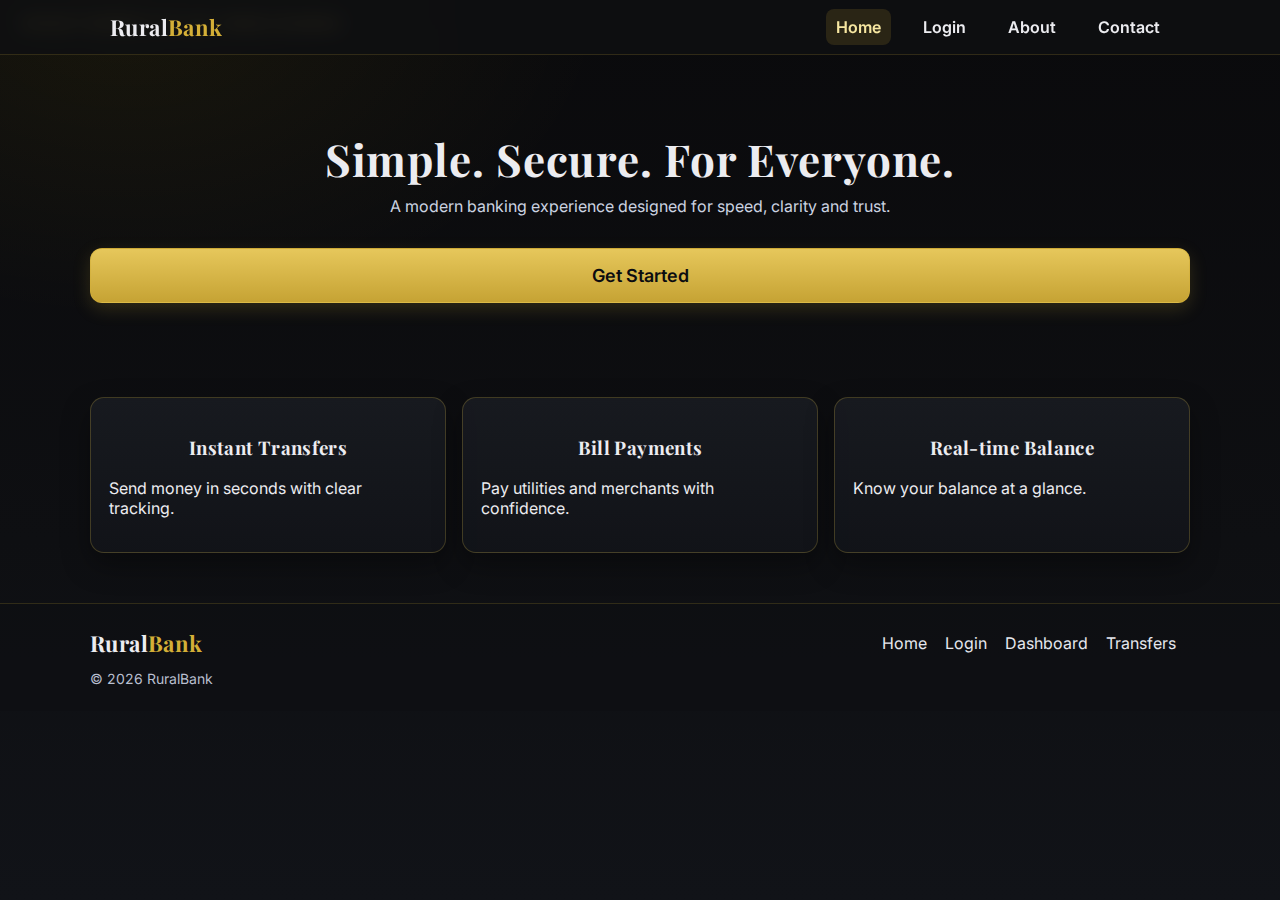
<file: docs/index.html>
<!DOCTYPE html>
<html lang="en">

<head>
    <meta charset="UTF-8" />
    <meta name="viewport" content="width=device-width, initial-scale=1.0" />
    <title>Welcome | Rural Banking</title>
    <link rel="stylesheet" href="style.css" />
</head>

<body>
    <header class="home-nav">
        <div class="home-nav__inner">
            <div class="home-brand">Rural<span>Bank</span></div>
            <nav class="home-menu">
                <a href="index.html" class="active">Home</a>
                <a href="login.html">Login</a>
                <a href="#">About</a>
                <a href="#">Contact</a>
            </nav>
        </div>
    </header>
    <main class="home-hero">
        <div class="home-hero__inner">
            <h1 class="home-hero__title">Simple. Secure. For Everyone.</h1>
            <p class="home-hero__subtitle">A modern banking experience designed for speed, clarity and trust.</p>
            <div class="home-hero__actions">
                <a class="btn primary" href="login.html">Get Started</a>
            </div>
        </div>
    </main>
    <section class="home-features">
        <div class="home-features__grid">
            <article class="home-card">
                <h3>Instant Transfers</h3>
                <p>Send money in seconds with clear tracking.</p>
            </article>
            <article class="home-card">
                <h3>Bill Payments</h3>
                <p>Pay utilities and merchants with confidence.</p>
            </article>
            <article class="home-card">
                <h3>Real-time Balance</h3>
                <p>Know your balance at a glance.</p>
            </article>
        </div>
    </section>
    <footer class="home-footer">
        <div class="home-footer__inner">
            <div class="home-brand">Rural<span>Bank</span></div>
            <div class="home-footer__links">
                <a href="index.html">Home</a>
                <a href="login.html">Login</a>
                <a href="dashboard.html">Dashboard</a>
                <a href="transaction.html">Transfers</a>
            </div>
            <div class="home-footer__copy">© <span id="year-docs"></span> RuralBank</div>
        </div>
    </footer>
    <script>document.getElementById('year-docs').textContent = new Date().getFullYear();</script>
</body>

</html>
</file>
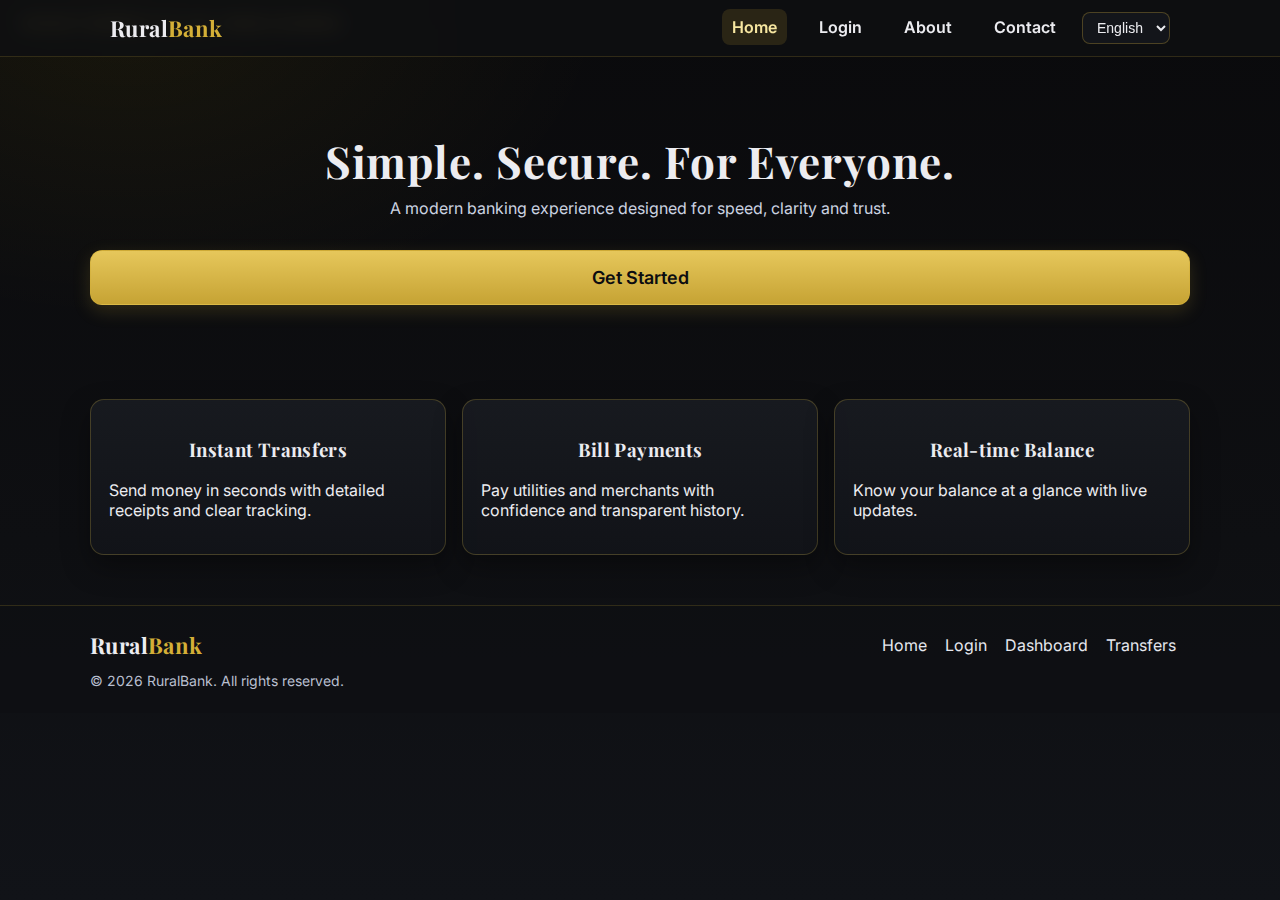
<file: frontend/index.html>
<!DOCTYPE html>
<html lang="en">

<head>
    <meta charset="UTF-8" />
    <meta name="viewport" content="width=device-width, initial-scale=1.0" />
    <title>Welcome | Rural Banking</title>
    <link rel="stylesheet" href="style.css" />
    <script src="languages.js"></script>
</head>

<body>
    <!-- Top Navigation -->
    <header class="home-nav">
        <div class="home-nav__inner">
            <div class="home-brand">Rural<span>Bank</span></div>
            <nav class="home-menu">
                <a href="index.html" class="active" data-translate="home">Home</a>
                <a href="login.html" data-translate="login">Login</a>
                <a href="about.html" data-translate="about">About</a>
                <a href="contact.html" data-translate="contact">Contact</a>
                <select id="languageSelect" onchange="setLanguage(this.value)" class="lang-selector">
                    <option value="en">English</option>
                    <option value="hi">हिन्दी</option>
                    <option value="te">తెలుగు</option>
                    <option value="kn">ಕನ್ನಡ</option>
                </select>
            </nav>
        </div>
    </header>

    <!-- Hero -->
    <main class="home-hero">
        <div class="home-hero__inner">
            <h1 class="home-hero__title" data-translate="heroTitle">Simple. Secure. For Everyone.</h1>
            <p class="home-hero__subtitle" data-translate="heroSubtitle">A modern banking experience designed for speed,
                clarity and trust.</p>
            <div class="home-hero__actions">
                <a class="btn primary" href="login.html" data-translate="getStarted">Get Started</a>
            </div>
        </div>
    </main>

    <!-- Feature cards -->
    <section class="home-features">
        <div class="home-features__grid">
            <article class="home-card">
                <h3 data-translate="instantTransfers">Instant Transfers</h3>
                <p data-translate="instantTransfersDesc">Send money in seconds with detailed receipts and clear
                    tracking.</p>
            </article>
            <article class="home-card">
                <h3 data-translate="billPayments">Bill Payments</h3>
                <p data-translate="billPaymentsDesc">Pay utilities and merchants with confidence and transparent
                    history.</p>
            </article>
            <article class="home-card">
                <h3 data-translate="realtimeBalance">Real-time Balance</h3>
                <p data-translate="realtimeBalanceDesc">Know your balance at a glance with live updates.</p>
            </article>
        </div>
    </section>

    <!-- Footer -->
    <footer class="home-footer">
        <div class="home-footer__inner">
            <div class="home-brand">Rural<span>Bank</span></div>
            <div class="home-footer__links">
                <a href="index.html" data-translate="home">Home</a>
                <a href="login.html" data-translate="login">Login</a>
                <a href="dashboard.html" data-translate="dashboard">Dashboard</a>
                <a href="transaction.html" data-translate="transfers">Transfers</a>
            </div>
            <div class="home-footer__copy">© <span id="year"></span> <span data-translate="copyright">RuralBank. All
                    rights reserved.</span></div>
        </div>
    </footer>

    <script>
        document.getElementById('year').textContent = new Date().getFullYear();
    </script>
</body>

</html>
</file>
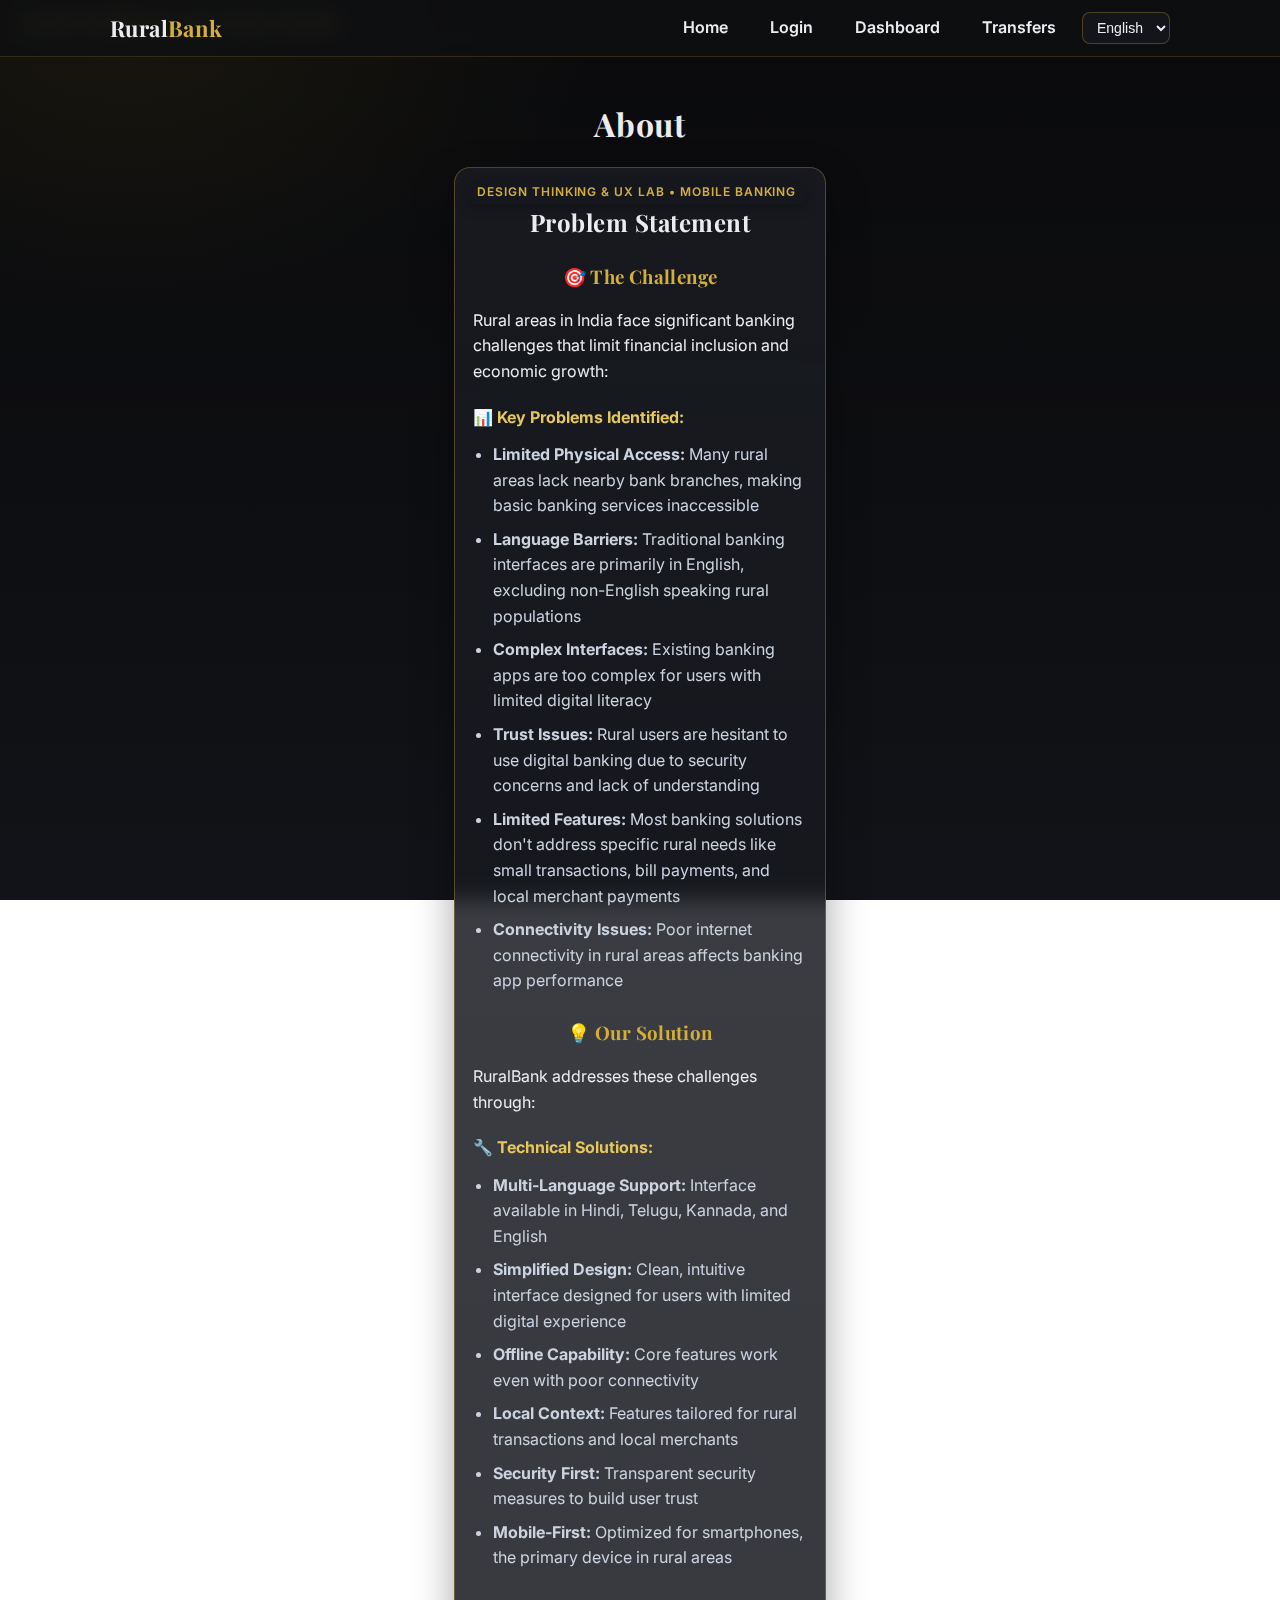
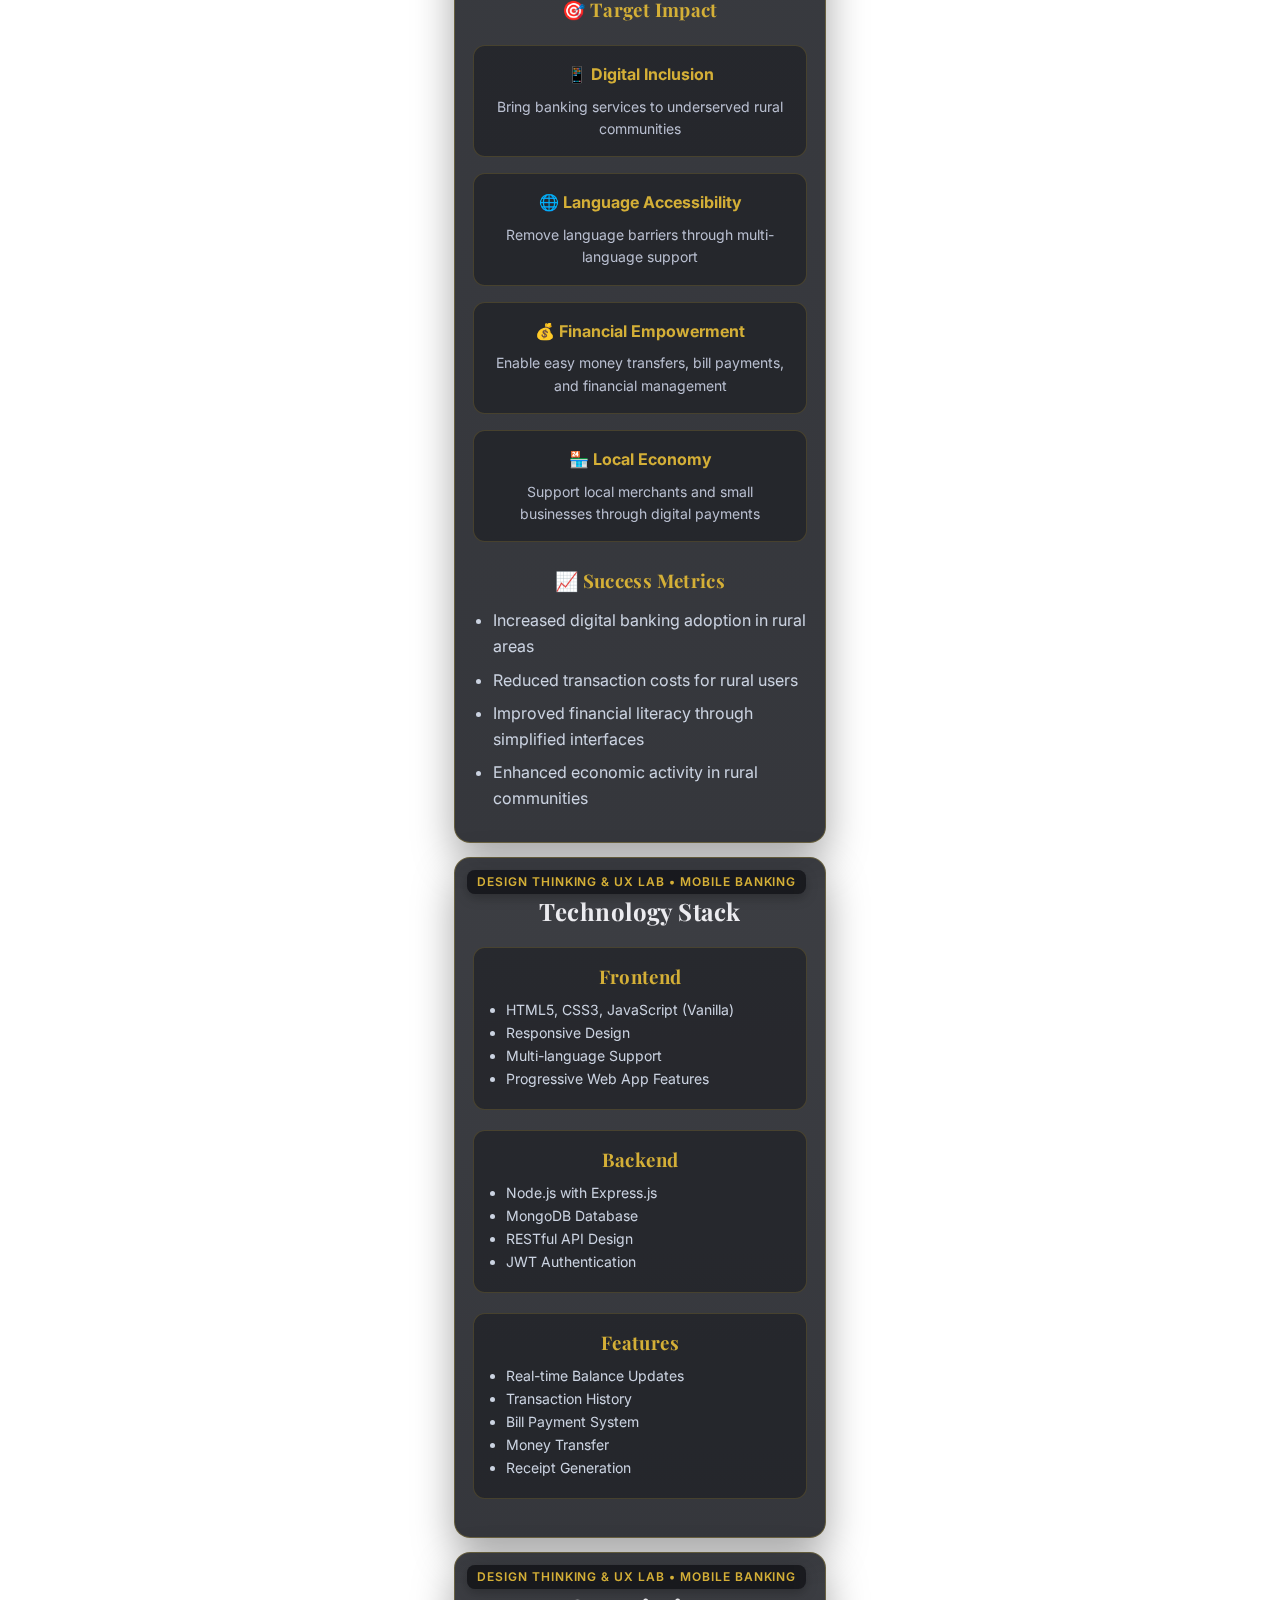
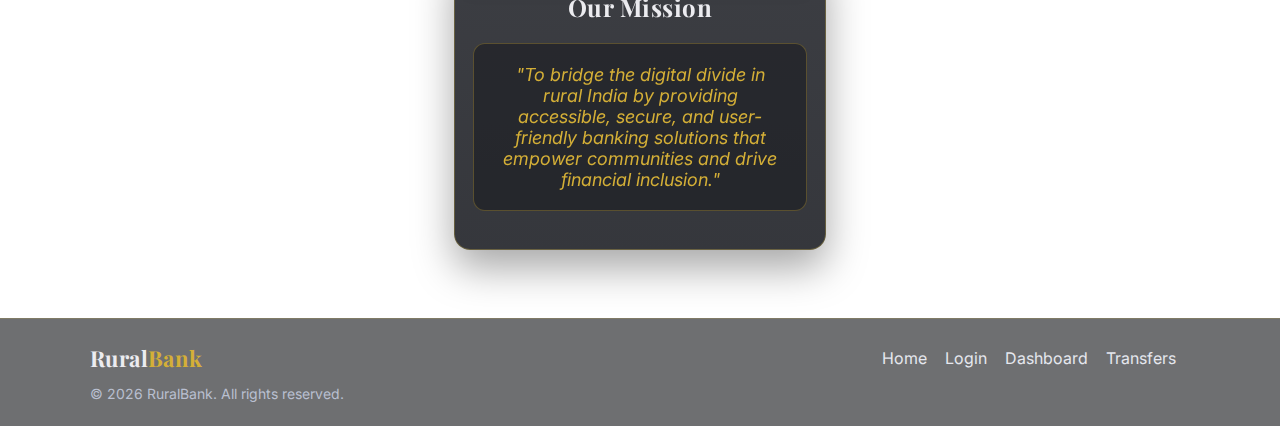
<file: frontend/about.html>
<!DOCTYPE html>
<html lang="en">

<head>
    <meta charset="UTF-8" />
    <meta name="viewport" content="width=device-width, initial-scale=1.0" />
    <title>About | Rural Banking</title>
    <link rel="stylesheet" href="style.css" />
    <script src="languages.js"></script>
</head>

<body>
    <header class="home-nav">
        <div class="home-nav__inner">
            <div class="home-brand">Rural<span>Bank</span></div>
            <nav class="home-menu">
                <a href="index.html" data-translate="home">Home</a>
                <a href="login.html" data-translate="login">Login</a>
                <a href="dashboard.html" data-translate="dashboard">Dashboard</a>
                <a href="transaction.html" data-translate="transfers">Transfers</a>
                <select id="languageSelect" onchange="setLanguage(this.value)" class="lang-selector">
                    <option value="en">English</option>
                    <option value="hi">हिन्दी</option>
                    <option value="te">తెలుగు</option>
                    <option value="kn">ಕನ್ನಡ</option>
                </select>
            </nav>
        </div>
    </header>

    <main class="container">
        <h1 data-translate="about">About Rural Banking</h1>

        <div class="card">
            <h2>Problem Statement</h2>
            <div class="problem-content">
                <h3>🎯 The Challenge</h3>
                <p>Rural areas in India face significant banking challenges that limit financial inclusion and economic
                    growth:</p>

                <h4>📊 Key Problems Identified:</h4>
                <ul class="problem-list">
                    <li><strong>Limited Physical Access:</strong> Many rural areas lack nearby bank branches, making
                        basic banking services inaccessible</li>
                    <li><strong>Language Barriers:</strong> Traditional banking interfaces are primarily in English,
                        excluding non-English speaking rural populations</li>
                    <li><strong>Complex Interfaces:</strong> Existing banking apps are too complex for users with
                        limited digital literacy</li>
                    <li><strong>Trust Issues:</strong> Rural users are hesitant to use digital banking due to security
                        concerns and lack of understanding</li>
                    <li><strong>Limited Features:</strong> Most banking solutions don't address specific rural needs
                        like small transactions, bill payments, and local merchant payments</li>
                    <li><strong>Connectivity Issues:</strong> Poor internet connectivity in rural areas affects banking
                        app performance</li>
                </ul>

                <h3>💡 Our Solution</h3>
                <p>RuralBank addresses these challenges through:</p>

                <h4>🔧 Technical Solutions:</h4>
                <ul class="solution-list">
                    <li><strong>Multi-Language Support:</strong> Interface available in Hindi, Telugu, Kannada, and
                        English</li>
                    <li><strong>Simplified Design:</strong> Clean, intuitive interface designed for users with limited
                        digital experience</li>
                    <li><strong>Offline Capability:</strong> Core features work even with poor connectivity</li>
                    <li><strong>Local Context:</strong> Features tailored for rural transactions and local merchants
                    </li>
                    <li><strong>Security First:</strong> Transparent security measures to build user trust</li>
                    <li><strong>Mobile-First:</strong> Optimized for smartphones, the primary device in rural areas</li>
                </ul>

                <h3>🎯 Target Impact</h3>
                <div class="impact-grid">
                    <div class="impact-item">
                        <h4>📱 Digital Inclusion</h4>
                        <p>Bring banking services to underserved rural communities</p>
                    </div>
                    <div class="impact-item">
                        <h4>🌐 Language Accessibility</h4>
                        <p>Remove language barriers through multi-language support</p>
                    </div>
                    <div class="impact-item">
                        <h4>💰 Financial Empowerment</h4>
                        <p>Enable easy money transfers, bill payments, and financial management</p>
                    </div>
                    <div class="impact-item">
                        <h4>🏪 Local Economy</h4>
                        <p>Support local merchants and small businesses through digital payments</p>
                    </div>
                </div>

                <h3>📈 Success Metrics</h3>
                <ul class="metrics-list">
                    <li>Increased digital banking adoption in rural areas</li>
                    <li>Reduced transaction costs for rural users</li>
                    <li>Improved financial literacy through simplified interfaces</li>
                    <li>Enhanced economic activity in rural communities</li>
                </ul>
            </div>
        </div>

        <div class="card">
            <h2>Technology Stack</h2>
            <div class="tech-stack">
                <div class="tech-category">
                    <h3>Frontend</h3>
                    <ul>
                        <li>HTML5, CSS3, JavaScript (Vanilla)</li>
                        <li>Responsive Design</li>
                        <li>Multi-language Support</li>
                        <li>Progressive Web App Features</li>
                    </ul>
                </div>
                <div class="tech-category">
                    <h3>Backend</h3>
                    <ul>
                        <li>Node.js with Express.js</li>
                        <li>MongoDB Database</li>
                        <li>RESTful API Design</li>
                        <li>JWT Authentication</li>
                    </ul>
                </div>
                <div class="tech-category">
                    <h3>Features</h3>
                    <ul>
                        <li>Real-time Balance Updates</li>
                        <li>Transaction History</li>
                        <li>Bill Payment System</li>
                        <li>Money Transfer</li>
                        <li>Receipt Generation</li>
                    </ul>
                </div>
            </div>
        </div>

        <div class="card">
            <h2>Our Mission</h2>
            <p class="mission-statement">
                "To bridge the digital divide in rural India by providing accessible, secure, and user-friendly banking
                solutions that empower communities and drive financial inclusion."
            </p>
        </div>
    </main>

    <footer class="home-footer">
        <div class="home-footer__inner">
            <div class="home-brand">Rural<span>Bank</span></div>
            <div class="home-footer__links">
                <a href="index.html" data-translate="home">Home</a>
                <a href="login.html" data-translate="login">Login</a>
                <a href="dashboard.html" data-translate="dashboard">Dashboard</a>
                <a href="transaction.html" data-translate="transfers">Transfers</a>
            </div>
            <div class="home-footer__copy">© <span id="year-about"></span> <span
                    data-translate="copyright">RuralBank</span></div>
        </div>
    </footer>

    <script>
        document.getElementById('year-about').textContent = new Date().getFullYear();
    </script>
</body>

</html>
</file>
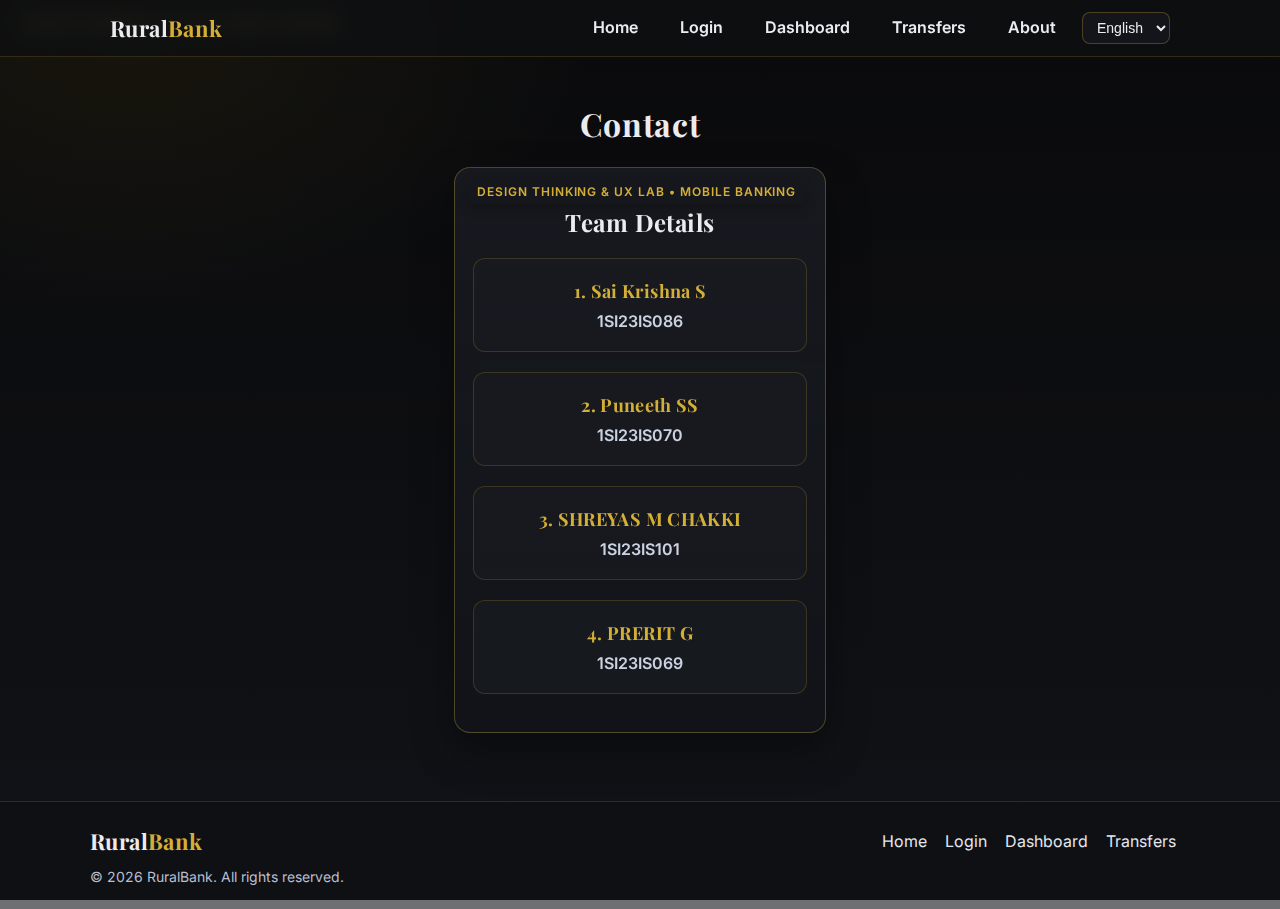
<file: frontend/contact.html>
<!DOCTYPE html>
<html lang="en">

<head>
    <meta charset="UTF-8" />
    <meta name="viewport" content="width=device-width, initial-scale=1.0" />
    <title>Contact | Rural Banking</title>
    <link rel="stylesheet" href="style.css" />
    <script src="languages.js"></script>
</head>

<body>
    <header class="home-nav">
        <div class="home-nav__inner">
            <div class="home-brand">Rural<span>Bank</span></div>
            <nav class="home-menu">
                <a href="index.html" data-translate="home">Home</a>
                <a href="login.html" data-translate="login">Login</a>
                <a href="dashboard.html" data-translate="dashboard">Dashboard</a>
                <a href="transaction.html" data-translate="transfers">Transfers</a>
                <a href="about.html" data-translate="about">About</a>
                <select id="languageSelect" onchange="setLanguage(this.value)" class="lang-selector">
                    <option value="en">English</option>
                    <option value="hi">हिन्दी</option>
                    <option value="te">తెలుగు</option>
                    <option value="kn">ಕನ್ನಡ</option>
                </select>
            </nav>
        </div>
    </header>

    <main class="container">
        <h1 data-translate="contact">Contact</h1>

        <div class="card">
            <h2>Team Details</h2>
            <div class="team-grid">
                <div class="team-member">
                    <h3>1. Sai Krishna S</h3>
                    <p class="usn">1SI23IS086</p>
                </div>

                <div class="team-member">
                    <h3>2. Puneeth SS</h3>
                    <p class="usn">1SI23IS070</p>
                </div>

                <div class="team-member">
                    <h3>3. SHREYAS M CHAKKI</h3>
                    <p class="usn">1SI23IS101</p>
                </div>

                <div class="team-member">
                    <h3>4. PRERIT G</h3>
                    <p class="usn">1SI23IS069</p>
                </div>
            </div>
        </div>
    </main>

    <footer class="home-footer">
        <div class="home-footer__inner">
            <div class="home-brand">Rural<span>Bank</span></div>
            <div class="home-footer__links">
                <a href="index.html" data-translate="home">Home</a>
                <a href="login.html" data-translate="login">Login</a>
                <a href="dashboard.html" data-translate="dashboard">Dashboard</a>
                <a href="transaction.html" data-translate="transfers">Transfers</a>
            </div>
            <div class="home-footer__copy">© <span id="year-contact"></span> <span
                    data-translate="copyright">RuralBank</span></div>
        </div>
    </footer>

    <script>
        document.getElementById('year-contact').textContent = new Date().getFullYear();
    </script>
</body>

</html>
</file>
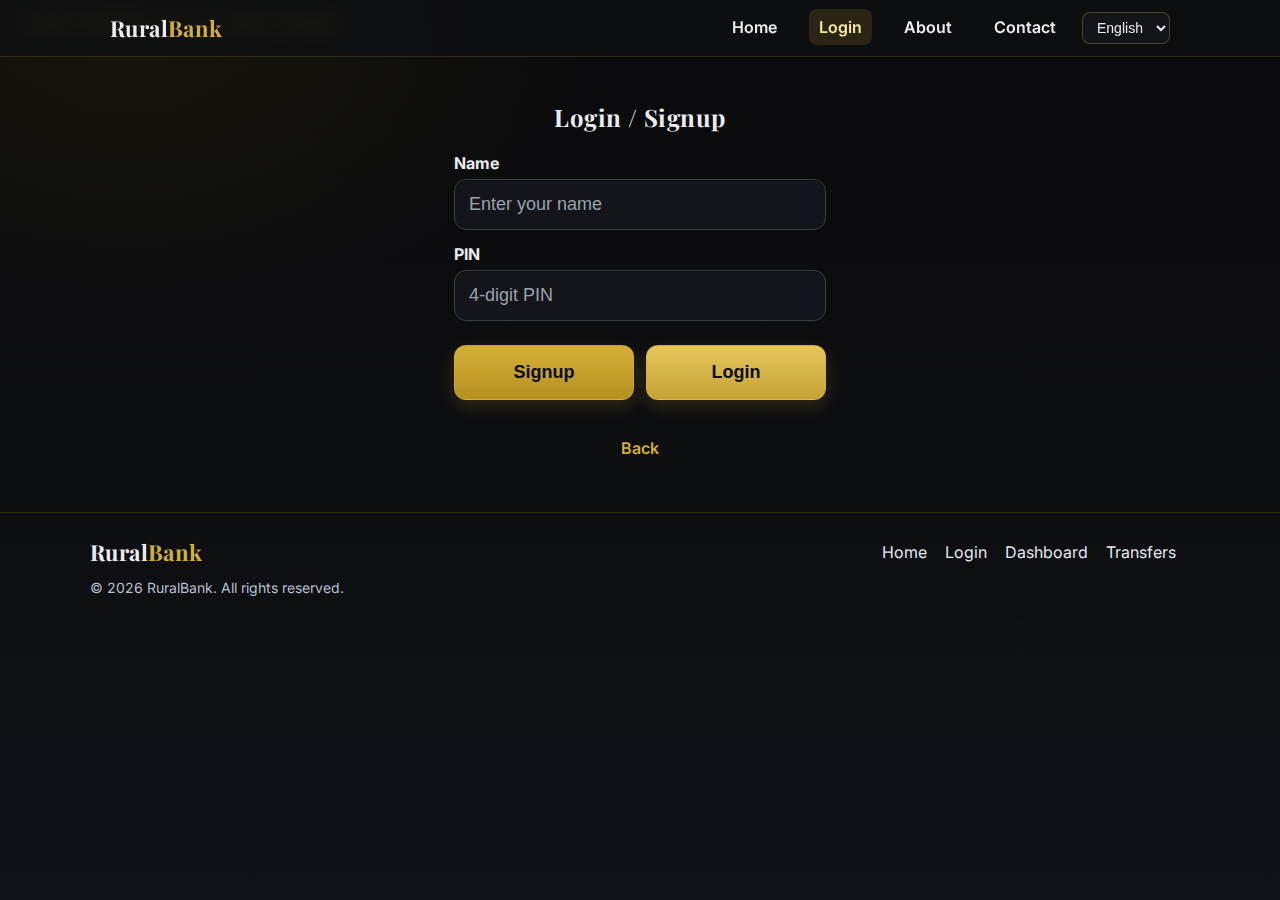
<file: frontend/dashboard.html>
<!DOCTYPE html>
<html lang="en">

<head>
    <meta charset="UTF-8" />
    <meta name="viewport" content="width=device-width, initial-scale=1.0" />
    <title>Dashboard | Rural Banking</title>
    <link rel="stylesheet" href="style.css" />
    <script src="languages.js"></script>
</head>

<body onload="loadDashboard()">
    <header class="home-nav">
        <div class="home-nav__inner">
            <div class="home-brand">Rural<span>Bank</span></div>
            <nav class="home-menu">
                <a href="index.html" data-translate="home">Home</a>
                <a href="login.html" data-translate="login">Login</a>
                <a href="dashboard.html" class="active" data-translate="dashboard">Dashboard</a>
                <a href="about.html" data-translate="about">About</a>
                <a href="contact.html" data-translate="contact">Contact</a>
                <a href="transaction.html" data-translate="transfers">Transfers</a>
                <select id="languageSelect" onchange="setLanguage(this.value)" class="lang-selector">
                    <option value="en">English</option>
                    <option value="hi">हिन्दी</option>
                    <option value="te">తెలుగు</option>
                    <option value="kn">ಕನ್ನಡ</option>
                </select>
            </nav>
        </div>
    </header>
    <div class="container" id="dashboardApp" style="display:none">
        <h2 data-translate="dashboard">Dashboard</h2>
        <div id="userInfo"></div>
        <div class="card">
            <h3 data-translate="balance">Balance</h3>
            <p id="balance">--</p>
        </div>
        <div class="grid">
            <a class="btn" href="#" onclick="refreshBalance()" data-translate="balance">Balance</a>
            <a class="btn" href="transaction.html?type=transfer" data-translate="transfer">Transfer</a>
            <a class="btn" href="transaction.html?type=bill" data-translate="bills">Bills</a>
            <a class="btn" href="#" onclick="loadStatement()" data-translate="miniStatement">Mini Statement</a>
        </div>
        <ul id="statement"></ul>

        <!-- Transaction History Section -->
        <div class="card">
            <h3 data-translate="transactionHistory">Transaction History</h3>
            <button class="btn" onclick="loadAllTransactions()" data-translate="loadAllTransactions">Load All
                Transactions</button>
            <ul id="allTransactions"></ul>
        </div>

        <!-- Transaction Lookup Section -->
        <div class="card">
            <h3 data-translate="lookupTransaction">Lookup Transaction by ID</h3>
            <input type="text" id="transactionId" data-translate="transactionIdPlaceholder"
                placeholder="Enter Transaction ID" />
            <button class="btn primary" onclick="lookupTransaction()" data-translate="lookup">Lookup</button>
            <div id="transactionDetails"></div>
        </div>
        <a class="link" href="#" onclick="logout()" data-translate="logout">Logout</a>
    </div>
    <footer class="home-footer">
        <div class="home-footer__inner">
            <div class="home-brand">Rural<span>Bank</span></div>
            <div class="home-footer__links">
                <a href="index.html" data-translate="home">Home</a>
                <a href="login.html" data-translate="login">Login</a>
                <a href="dashboard.html" data-translate="dashboard">Dashboard</a>
                <a href="transaction.html" data-translate="transfers">Transfers</a>
            </div>
            <div class="home-footer__copy">© <span id="year-dash"></span> <span
                    data-translate="copyright">RuralBank</span></div>
        </div>
    </footer>
    <script>document.getElementById('year-dash').textContent = new Date().getFullYear();</script>
    <script src="script.js"></script>
</body>

</html>
</file>
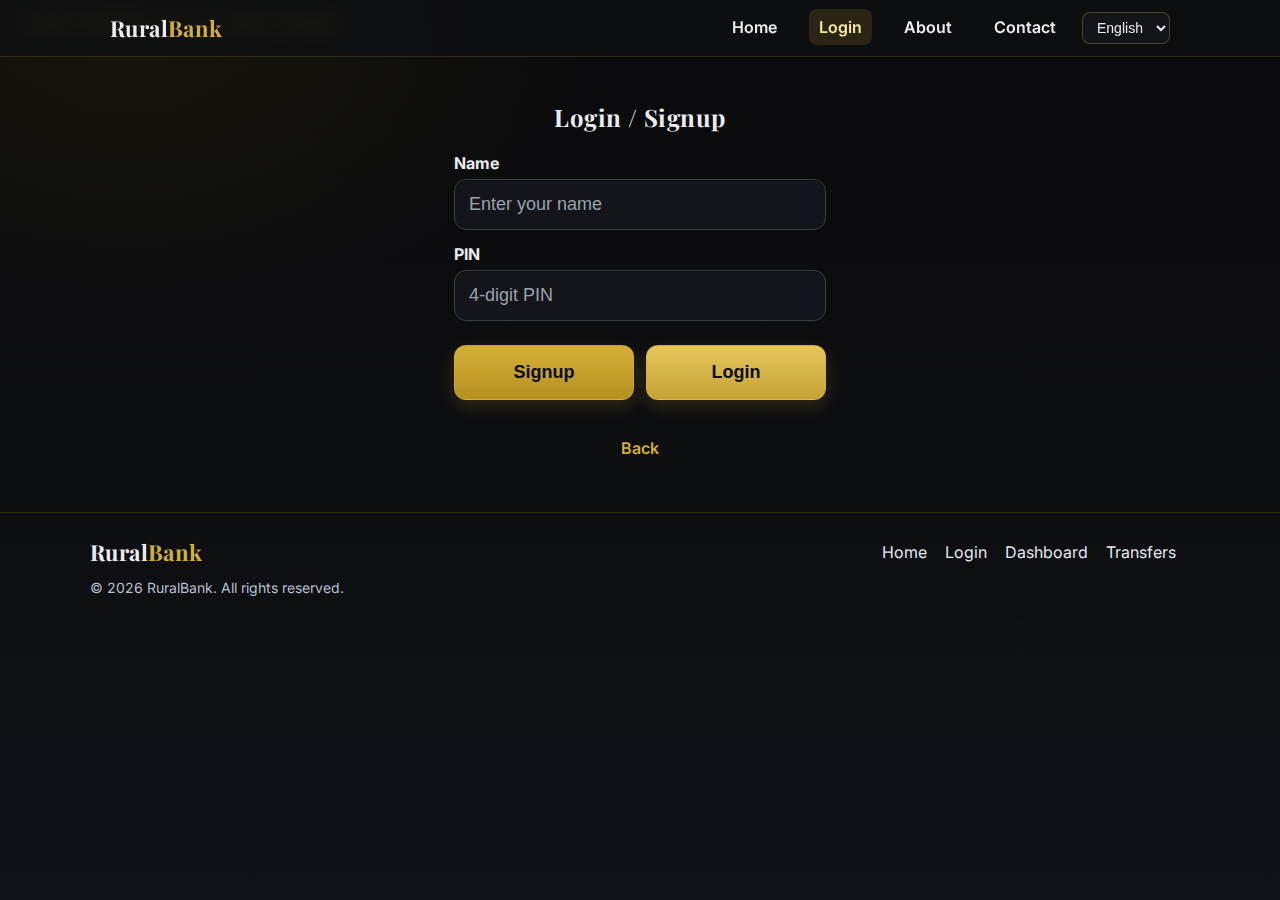
<file: frontend/login.html>
<!DOCTYPE html>
<html lang="en">

<head>
    <meta charset="UTF-8" />
    <meta name="viewport" content="width=device-width, initial-scale=1.0" />
    <title>Login | Rural Banking</title>
    <link rel="stylesheet" href="style.css" />
    <script src="languages.js"></script>
</head>

<body>
    <header class="home-nav">
        <div class="home-nav__inner">
            <div class="home-brand">Rural<span>Bank</span></div>
            <nav class="home-menu">
                <a href="index.html" data-translate="home">Home</a>
                <a href="login.html" class="active" data-translate="login">Login</a>
                <a href="about.html" data-translate="about">About</a>
                <a href="contact.html" data-translate="contact">Contact</a>
                <select id="languageSelect" onchange="setLanguage(this.value)" class="lang-selector">
                    <option value="en">English</option>
                    <option value="hi">हिन्दी</option>
                    <option value="te">తెలుగు</option>
                    <option value="kn">ಕನ್ನಡ</option>
                </select>
            </nav>
        </div>
    </header>
    <div class="container">
        <h2 data-translate="loginSignup">Login / Signup</h2>
        <form id="authForm">
            <label data-translate="name">Name</label>
            <input type="text" id="name" data-translate="namePlaceholder" placeholder="Enter your name" required />
            <label data-translate="pin">PIN</label>
            <input type="password" id="pin" data-translate="pinPlaceholder" placeholder="4-digit PIN" minlength="4"
                maxlength="6" required />
            <div class="row">
                <button type="button" class="btn" onclick="signup()" data-translate="signup">Signup</button>
                <button type="button" class="btn primary" onclick="login()" data-translate="login">Login</button>
            </div>
        </form>
        <p id="message"></p>
        <a class="link" href="index.html" data-translate="back">Back</a>
    </div>
    <footer class="home-footer">
        <div class="home-footer__inner">
            <div class="home-brand">Rural<span>Bank</span></div>
            <div class="home-footer__links">
                <a href="index.html" data-translate="home">Home</a>
                <a href="login.html" data-translate="login">Login</a>
                <a href="dashboard.html" data-translate="dashboard">Dashboard</a>
                <a href="transaction.html" data-translate="transfers">Transfers</a>
            </div>
            <div class="home-footer__copy">© <span id="year-login"></span> <span
                    data-translate="copyright">RuralBank</span></div>
        </div>
    </footer>
    <script>
        document.getElementById('year-login').textContent = new Date().getFullYear();
    </script>
    <script src="script.js"></script>
</body>

</html>
</file>
<file: docs/style.css>
/* Simple, mobile-friendly styles with large touch targets */
@import url('https://fonts.googleapis.com/css2?family=Playfair+Display:wght@500;700&family=Inter:wght@400;600&display=swap');

* {
    box-sizing: border-box;
}

body {
    font-family: Inter, -apple-system, BlinkMacSystemFont, "Segoe UI", Roboto, Arial, sans-serif;
    margin: 0;
    /* Luxury black → charcoal gradient */
    background: radial-gradient(1200px 800px at 10% 0%, rgba(255, 215, 0, 0.06), transparent 40%),
        linear-gradient(180deg, #0a0a0c 0%, #0e0f12 60%, #111318 100%);
    background-attachment: fixed;
    color: #ececf0;
}

.container {
    max-width: 420px;
    margin: 0 auto;
    padding: 24px;
    position: relative;
    z-index: 1;
}

/* ---------- Home page scoped UI (docs) ---------- */
.home-nav {
    position: sticky;
    top: 0;
    z-index: 10;
    background: rgba(14, 15, 18, 0.8);
    -webkit-backdrop-filter: blur(10px);
    backdrop-filter: blur(10px);
    border-bottom: 1px solid rgba(212, 175, 55, 0.18);
}

.home-nav__inner {
    max-width: 1100px;
    margin: 0 auto;
    padding: 12px 20px;
    display: flex;
    align-items: center;
    justify-content: space-between;
}

.home-brand {
    font-family: "Playfair Display", Georgia, serif;
    font-weight: 700;
    letter-spacing: 0.4px;
    font-size: 22px;
}

.home-brand span {
    color: #d4af37;
}

.home-menu a {
    color: #ececf0;
    text-decoration: none;
    margin-left: 18px;
    padding: 8px 10px;
    border-radius: 8px;
    font-weight: 600;
}

.home-menu a.active,
.home-menu a:hover {
    background: rgba(212, 175, 55, 0.15);
    color: #f7e7a1;
}

.home-hero {
    padding: 64px 20px;
}

.home-hero__inner {
    max-width: 1100px;
    margin: 0 auto;
    text-align: center;
}

.home-hero__title {
    font-size: 44px;
    margin: 10px 0 8px;
}

.home-hero__subtitle {
    color: #cbd3e1;
    margin: 0 auto 22px;
    max-width: 720px;
}

.home-hero__actions {
    display: flex;
    gap: 12px;
    justify-content: center;
    flex-wrap: wrap;
}

.home-features {
    padding: 20px;
}

.home-features__grid {
    max-width: 1100px;
    margin: 0 auto;
    display: grid;
    grid-template-columns: repeat(auto-fit, minmax(240px, 1fr));
    gap: 16px;
}

.home-card {
    background: linear-gradient(180deg, rgba(26, 28, 34, 0.85), rgba(18, 20, 26, 0.85));
    border: 1px solid rgba(192, 166, 66, 0.28);
    border-radius: 14px;
    padding: 18px;
    box-shadow: 0 12px 28px rgba(0, 0, 0, 0.35);
}

.home-footer {
    margin-top: 30px;
    padding: 24px 20px;
    border-top: 1px solid rgba(212, 175, 55, 0.18);
    background: rgba(14, 15, 18, 0.6);
}

.home-footer__inner {
    max-width: 1100px;
    margin: 0 auto;
    display: grid;
    grid-template-columns: 1fr auto;
    align-items: center;
    gap: 12px;
}

.home-footer__links a {
    color: #e5e7ee;
    text-decoration: none;
    margin-right: 14px;
}

.home-footer__links a:hover {
    color: #f7e7a1;
}

.home-footer__copy {
    color: #b9bfd0;
    font-size: 14px;
}

h1,
h2,
h3 {
    text-align: center;
    font-family: "Playfair Display", Georgia, "Times New Roman", serif;
    letter-spacing: 0.02em;
}


.btn {
    display: inline-block;
    width: 100%;
    padding: 16px 18px;
    margin: 10px 0;
    text-align: center;
    background: linear-gradient(180deg, #d4af37 0%, #b69121 100%);
    color: #0b0c10;
    text-decoration: none;
    border: none;
    border-radius: 12px;
    border: 1px solid rgba(212, 175, 55, 0.55);
    font-size: 18px;
    font-weight: 600;
    box-shadow: 0 6px 18px rgba(212, 175, 55, 0.18);
    transition: transform 0.06s ease, background 0.2s ease;
}

.btn.primary {
    background: linear-gradient(180deg, #e6c75b 0%, #c6a334 100%);
}

.btn:hover {
    background: linear-gradient(180deg, #e0bf4e 0%, #b69121 100%);
}

.btn:active {
    transform: translateY(1px);
}

.link {
    display: inline-block;
    margin-top: 12px;
    text-align: center;
    width: 100%;
    color: #d4af37;
    text-decoration: none;
    font-weight: 600;
}

input {
    width: 100%;
    padding: 14px;
    margin: 6px 0 14px;
    font-size: 18px;
    border: 1px solid #3a3d45;
    border-radius: 12px;
    background: rgba(20, 22, 28, 0.9);
    color: #f2f4f8;
    box-shadow: 0 1px 0 rgba(0, 0, 0, 0.3) inset;
}

input::placeholder {
    color: #9aa1af;
}

input:focus {
    border-color: #d4af37;
    outline: 3px solid rgba(212, 175, 55, 0.25);
}

label {
    font-weight: bold;
}

.row {
    display: grid;
    grid-template-columns: 1fr 1fr;
    gap: 12px;
}

.grid {
    display: grid;
    grid-template-columns: 1fr 1fr;
    gap: 12px;
    margin-top: 12px;
}

.card {
    /* Luxury glass on dark */
    background: linear-gradient(180deg, rgba(26, 28, 34, 0.85), rgba(18, 20, 26, 0.85));
    border-radius: 16px;
    padding: 18px;
    box-shadow: 0 18px 40px rgba(0, 0, 0, 0.35);
    margin: 14px 0;
    border: 1px solid rgba(192, 166, 66, 0.35);
    -webkit-backdrop-filter: blur(10px);
    backdrop-filter: blur(10px);
}

.card h3 {
    margin-top: 0;
}

#statement {
    list-style: none;
    padding: 0;
}

#statement li {
    background: linear-gradient(180deg, rgba(26, 28, 34, 0.9), rgba(18, 20, 26, 0.9));
    padding: 14px;
    border-radius: 12px;
    margin: 10px 0;
    display: flex;
    justify-content: space-between;
    align-items: center;
    border: 1px solid rgba(192, 166, 66, 0.28);
    box-shadow: 0 6px 18px rgba(0, 0, 0, 0.25);
}

/* High-contrast for accessibility */
@media (prefers-contrast: more) {
    .btn {
        background: #caa73a;
    }

    .link {
        color: #e1c25a;
    }
}

/* Respect reduced motion */
@media (prefers-reduced-motion: reduce) {
    * {
        animation: none !important;
        transition: none !important;
    }
}

/* Optional dark mode */
@media (prefers-color-scheme: dark) {

    /* Keep dark-to-light feel within dark palette */
    body {
        background: linear-gradient(180deg, #061613 0%, #0e2a22 55%, #0f4437 100%);
        color: #eaf4f1;
    }

    .card {
        background: rgba(15, 31, 27, 0.75);
        border-color: rgba(33, 50, 47, 0.8);
    }

    input {
        background: #0f1f1b;
        color: #eaf4f1;
        border-color: #274641;
    }

    input::placeholder {
        color: #7aa49c;
    }
}

/* Logo-like heading (CSS-only, no HTML changes) */
h1::before,
h2::before {
    content: "Design Thinking & UX Lab • Mobile Banking";
    position: fixed;
    top: 12px;
    left: 12px;
    display: inline-block;
    padding: 6px 10px;
    border-radius: 8px;
    background: rgba(20, 20, 24, 0.55);
    -webkit-backdrop-filter: blur(6px);
    backdrop-filter: blur(6px);
    font: 600 12px/1 Inter, system-ui, -apple-system, Segoe UI, Arial, sans-serif;
    letter-spacing: 0.08em;
    text-transform: uppercase;
    color: #d4af37;
    box-shadow: 0 4px 12px rgba(0, 0, 0, 0.25);
    z-index: 2;
}

@media (prefers-color-scheme: dark) {

    h1::before,
    h2::before {
        color: #cbd3e1;
        background: rgba(12, 16, 30, 0.55);
    }
}
</file>
<file: frontend/style.css>
/* Simple, mobile-friendly styles with large touch targets */
@import url('https://fonts.googleapis.com/css2?family=Playfair+Display:wght@500;700&family=Inter:wght@400;600&display=swap');

* {
    box-sizing: border-box;
}

body {
    font-family: Inter, -apple-system, BlinkMacSystemFont, "Segoe UI", Roboto, Arial, sans-serif;
    margin: 0;
    /* Luxury black → charcoal gradient */
    background: radial-gradient(1200px 800px at 10% 0%, rgba(255, 215, 0, 0.06), transparent 40%),
        linear-gradient(180deg, #0a0a0c 0%, #0e0f12 60%, #111318 100%);
    background-attachment: fixed;
    color: #ececf0;
}

.container {
    max-width: 420px;
    margin: 0 auto;
    padding: 24px;
    position: relative;
    z-index: 1;
}

h1,
h2,
h3 {
    text-align: center;
    font-family: "Playfair Display", Georgia, "Times New Roman", serif;
    letter-spacing: 0.02em;
}


.btn {
    display: inline-block;
    width: 100%;
    padding: 16px 18px;
    margin: 10px 0;
    text-align: center;
    background: linear-gradient(180deg, #d4af37 0%, #b69121 100%);
    color: #0b0c10;
    text-decoration: none;
    border: none;
    border-radius: 12px;
    border: 1px solid rgba(212, 175, 55, 0.55);
    font-size: 18px;
    font-weight: 600;
    box-shadow: 0 6px 18px rgba(212, 175, 55, 0.18);
    transition: transform 0.06s ease, background 0.2s ease;
}

.btn.primary {
    background: linear-gradient(180deg, #e6c75b 0%, #c6a334 100%);
}

.btn:hover {
    background: linear-gradient(180deg, #e0bf4e 0%, #b69121 100%);
}

.btn:active {
    transform: translateY(1px);
}

.link {
    display: inline-block;
    margin-top: 12px;
    text-align: center;
    width: 100%;
    color: #d4af37;
    text-decoration: none;
    font-weight: 600;
}

input {
    width: 100%;
    padding: 14px;
    margin: 6px 0 14px;
    font-size: 18px;
    border: 1px solid #3a3d45;
    border-radius: 12px;
    background: rgba(20, 22, 28, 0.9);
    color: #f2f4f8;
    box-shadow: 0 1px 0 rgba(0, 0, 0, 0.3) inset;
}

input::placeholder {
    color: #9aa1af;
}

input:focus {
    border-color: #d4af37;
    outline: 3px solid rgba(212, 175, 55, 0.25);
}

label {
    font-weight: bold;
}

.row {
    display: grid;
    grid-template-columns: 1fr 1fr;
    gap: 12px;
}

.grid {
    display: grid;
    grid-template-columns: 1fr 1fr;
    gap: 12px;
    margin-top: 12px;
}

.card {
    /* Luxury glass on dark */
    background: linear-gradient(180deg, rgba(26, 28, 34, 0.85), rgba(18, 20, 26, 0.85));
    border-radius: 16px;
    padding: 18px;
    box-shadow: 0 18px 40px rgba(0, 0, 0, 0.35);
    margin: 14px 0;
    border: 1px solid rgba(192, 166, 66, 0.35);
    -webkit-backdrop-filter: blur(10px);
    backdrop-filter: blur(10px);
}

.card h3 {
    margin-top: 0;
}

#statement {
    list-style: none;
    padding: 0;
}

#statement li {
    background: linear-gradient(180deg, rgba(26, 28, 34, 0.9), rgba(18, 20, 26, 0.9));
    padding: 14px;
    border-radius: 12px;
    margin: 10px 0;
    display: flex;
    justify-content: space-between;
    align-items: center;
    border: 1px solid rgba(192, 166, 66, 0.28);
    box-shadow: 0 6px 18px rgba(0, 0, 0, 0.25);
}

/* High-contrast for accessibility */
@media (prefers-contrast: more) {
    .btn {
        background: #caa73a;
    }

    .link {
        color: #e1c25a;
    }
}

/* Respect reduced motion */
@media (prefers-reduced-motion: reduce) {
    * {
        animation: none !important;
        transition: none !important;
    }
}

/* Optional dark mode */
@media (prefers-color-scheme: dark) {

    /* Keep dark-to-light feel within dark palette */
    body {
        background: linear-gradient(180deg, #061613 0%, #0e2a22 55%, #0f4437 100%);
        color: #eaf4f1;
    }

    .card {
        background: rgba(15, 31, 27, 0.75);
        border-color: rgba(33, 50, 47, 0.8);
    }

    input {
        background: #0f1f1b;
        color: #eaf4f1;
        border-color: #274641;
    }

    input::placeholder {
        color: #7aa49c;
    }
}

/* Logo-like heading (CSS-only, no HTML changes) */
h1::before,
h2::before {
    content: "Design Thinking & UX Lab • Mobile Banking";
    position: fixed;
    top: 12px;
    left: 12px;
    display: inline-block;
    padding: 6px 10px;
    border-radius: 8px;
    background: rgba(20, 20, 24, 0.55);
    -webkit-backdrop-filter: blur(6px);
    backdrop-filter: blur(6px);
    font: 600 12px/1 Inter, system-ui, -apple-system, Segoe UI, Arial, sans-serif;
    letter-spacing: 0.08em;
    text-transform: uppercase;
    color: #d4af37;
    box-shadow: 0 4px 12px rgba(0, 0, 0, 0.25);
    z-index: 2;
}

@media (prefers-color-scheme: dark) {

    h1::before,
    h2::before {
        color: #cbd3e1;
        background: rgba(12, 16, 30, 0.55);
    }
}

/* ---------- Home page scoped UI ---------- */
.home-nav {
    position: sticky;
    top: 0;
    z-index: 10;
    background: rgba(14, 15, 18, 0.8);
    -webkit-backdrop-filter: blur(10px);
    backdrop-filter: blur(10px);
    border-bottom: 1px solid rgba(212, 175, 55, 0.18);
}

.home-nav__inner {
    max-width: 1100px;
    margin: 0 auto;
    padding: 12px 20px;
    display: flex;
    align-items: center;
    justify-content: space-between;
}

.home-brand {
    font-family: "Playfair Display", Georgia, serif;
    font-weight: 700;
    letter-spacing: 0.4px;
    font-size: 22px;
}

.home-brand span {
    color: #d4af37;
}

.home-menu a {
    color: #ececf0;
    text-decoration: none;
    margin-left: 18px;
    padding: 8px 10px;
    border-radius: 8px;
    font-weight: 600;
}

.home-menu a.active,
.home-menu a:hover {
    background: rgba(212, 175, 55, 0.15);
    color: #f7e7a1;
}

.home-hero {
    padding: 64px 20px;
}

.home-hero__inner {
    max-width: 1100px;
    margin: 0 auto;
    text-align: center;
}

.home-hero__title {
    font-size: 44px;
    margin: 10px 0 8px;
}

.home-hero__subtitle {
    color: #cbd3e1;
    margin: 0 auto 22px;
    max-width: 720px;
}

.home-hero__actions {
    display: flex;
    gap: 12px;
    justify-content: center;
    flex-wrap: wrap;
}

.home-features {
    padding: 20px;
}

.home-features__grid {
    max-width: 1100px;
    margin: 0 auto;
    display: grid;
    grid-template-columns: repeat(auto-fit, minmax(240px, 1fr));
    gap: 16px;
}

.home-card {
    background: linear-gradient(180deg, rgba(26, 28, 34, 0.85), rgba(18, 20, 26, 0.85));
    border: 1px solid rgba(192, 166, 66, 0.28);
    border-radius: 14px;
    padding: 18px;
    box-shadow: 0 12px 28px rgba(0, 0, 0, 0.35);
}

.home-footer {
    margin-top: 30px;
    padding: 24px 20px;
    border-top: 1px solid rgba(212, 175, 55, 0.18);
    background: rgba(14, 15, 18, 0.6);
}

.home-footer__inner {
    max-width: 1100px;
    margin: 0 auto;
    display: grid;
    grid-template-columns: 1fr auto;
    align-items: center;
    gap: 12px;
}

.home-footer__links a {
    color: #e5e7ee;
    text-decoration: none;
    margin-right: 14px;
}

.home-footer__links a:hover {
    color: #f7e7a1;
}

.home-footer__copy {
    color: #b9bfd0;
    font-size: 14px;
}

/* Language Selector */
.lang-selector {
    background: rgba(20, 22, 28, 0.9);
    color: #ececf0;
    border: 1px solid rgba(212, 175, 55, 0.3);
    border-radius: 8px;
    padding: 6px 10px;
    font-size: 14px;
    margin-left: 12px;
    cursor: pointer;
}

.lang-selector:focus {
    border-color: #d4af37;
    outline: 2px solid rgba(212, 175, 55, 0.25);
}

.lang-selector option {
    background: #1a1c22;
    color: #ececf0;
}

/* About Page Styles */
.problem-content {
    text-align: left;
    line-height: 1.6;
}

.problem-content h3 {
    color: #d4af37;
    margin-top: 24px;
    margin-bottom: 12px;
}

.problem-content h4 {
    color: #e6c75b;
    margin-top: 20px;
    margin-bottom: 8px;
}

.problem-list,
.solution-list,
.metrics-list {
    margin: 12px 0;
    padding-left: 20px;
}

.problem-list li,
.solution-list li,
.metrics-list li {
    margin: 8px 0;
    color: #cbd3e1;
}

.impact-grid {
    display: grid;
    grid-template-columns: repeat(auto-fit, minmax(200px, 1fr));
    gap: 16px;
    margin: 20px 0;
}

.impact-item {
    background: rgba(26, 28, 34, 0.6);
    padding: 16px;
    border-radius: 12px;
    border: 1px solid rgba(212, 175, 55, 0.2);
    text-align: center;
}

.impact-item h4 {
    color: #d4af37;
    margin: 0 0 8px 0;
}

.impact-item p {
    margin: 0;
    font-size: 14px;
    color: #b9bfd0;
}

.tech-stack {
    display: grid;
    grid-template-columns: repeat(auto-fit, minmax(250px, 1fr));
    gap: 20px;
    margin: 20px 0;
}

.tech-category {
    background: rgba(26, 28, 34, 0.6);
    padding: 16px;
    border-radius: 12px;
    border: 1px solid rgba(212, 175, 55, 0.2);
}

.tech-category h3 {
    color: #d4af37;
    margin: 0 0 12px 0;
    text-align: center;
}

.tech-category ul {
    margin: 0;
    padding-left: 16px;
}

.tech-category li {
    margin: 6px 0;
    color: #cbd3e1;
    font-size: 14px;
}

.mission-statement {
    font-style: italic;
    font-size: 18px;
    text-align: center;
    color: #d4af37;
    background: rgba(26, 28, 34, 0.6);
    padding: 20px;
    border-radius: 12px;
    border: 1px solid rgba(212, 175, 55, 0.3);
    margin: 20px 0;
}

/* Contact Page Styles */
.team-grid {
    display: grid;
    grid-template-columns: repeat(auto-fit, minmax(250px, 1fr));
    gap: 20px;
    margin: 20px 0;
}

.team-member {
    background: rgba(26, 28, 34, 0.6);
    padding: 20px;
    border-radius: 12px;
    border: 1px solid rgba(212, 175, 55, 0.2);
    text-align: center;
}

.team-member h3 {
    color: #d4af37;
    margin: 0 0 8px 0;
    font-size: 18px;
}

.team-member .usn {
    color: #cbd3e1;
    margin: 0;
    font-size: 16px;
    font-weight: 600;
}
</file>
